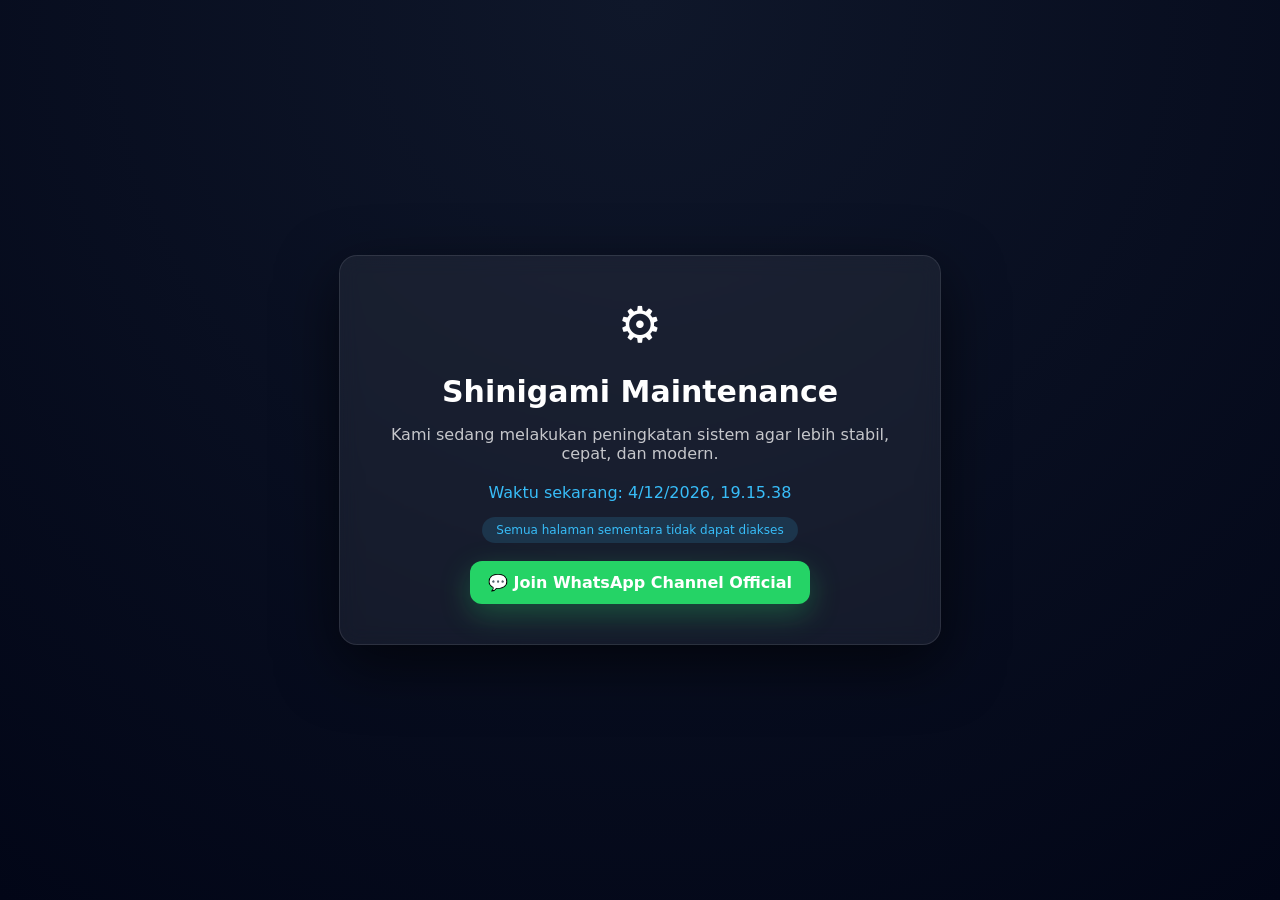
<file: contact/contact.html>
<!DOCTYPE html>
<html lang="id">
<head>
  <meta charset="UTF-8">
  <meta name="viewport" content="width=device-width, initial-scale=1.0">
  <title>Contact</title>

  <link rel="stylesheet" href="../style.css">

  <style>
    .contact-box {
      max-width: 600px;
      margin: auto;
      padding: 20px;
    }

    .contact-card {
      background: rgba(255,255,255,0.05);
      border: 1px solid rgba(255,255,255,0.1);
      border-radius: 16px;
      padding: 20px;
      backdrop-filter: blur(10px);
    }

    .contact-card h1 {
      text-align: center;
      margin-bottom: 10px;
    }

    .contact-card p {
      text-align: center;
      opacity: 0.7;
      margin-bottom: 20px;
    }

    .form-group {
      margin-bottom: 15px;
    }

    .form-group label {
      display: block;
      margin-bottom: 5px;
      font-size: 14px;
      opacity: 0.8;
    }

    .form-group input,
    .form-group textarea {
      width: 100%;
      padding: 10px;
      border-radius: 10px;
      border: 1px solid rgba(255,255,255,0.1);
      background: rgba(0,0,0,0.3);
      color: white;
      outline: none;
    }

    .form-group textarea {
      resize: none;
      height: 120px;
    }

    .btn {
      width: 100%;
      padding: 12px;
      border-radius: 10px;
      border: none;
      background: #38bdf8;
      color: black;
      font-weight: bold;
      cursor: pointer;
      transition: 0.3s;
    }

    .btn:hover {
      background: #0ea5e9;
    }

    .info {
      text-align: center;
      margin-top: 15px;
      font-size: 13px;
      opacity: 0.6;
    }
  </style>
</head>

<body>

  <div class="page-wrapper">

    <div class="contact-box">

      <div class="contact-card">

        <h1>📩 Contact Us</h1>
        <p>Kirim pesan langsung ke email kami</p>

        <!-- FORM MAILTO GMAIL -->
        <form id="contactForm">

          <div class="form-group">
            <label>Nama</label>
            <input type="text" id="name" required>
          </div>

          <div class="form-group">
            <label>Email</label>
            <input type="email" id="email" required>
          </div>

          <div class="form-group">
            <label>Pesan</label>
            <textarea id="message" required></textarea>
          </div>

          <button type="submit" class="btn">Kirim ke Gmail</button>

        </form>

        <div class="info">
          Email akan terbuka di aplikasi Gmail / browser kamu
        </div>

      </div>

    </div>

  </div>

  <!-- MENU SYSTEM DULU -->
<script src="../menu.js"></script>

<!-- BARU MAINTENANCE SYSTEM -->
<script src="../script.js"></script>

  <script>
    document.getElementById("contactForm").addEventListener("submit", function(e) {
      e.preventDefault();

      const name = document.getElementById("name").value;
      const email = document.getElementById("email").value;
      const message = document.getElementById("message").value;

      const subject = encodeURIComponent("Pesan dari " + name);
      const body = encodeURIComponent(
        "Nama: " + name + "\n" +
        "Email: " + email + "\n\n" +
        "Pesan:\n" + message
      );

      // GANTI EMAIL INI DENGAN EMAIL KAMU
      window.location.href = `mailto:wakeoneteam@gmail.com?subject=${subject}&body=${body}`;
    });
  </script>

</body>
</html>
</file>
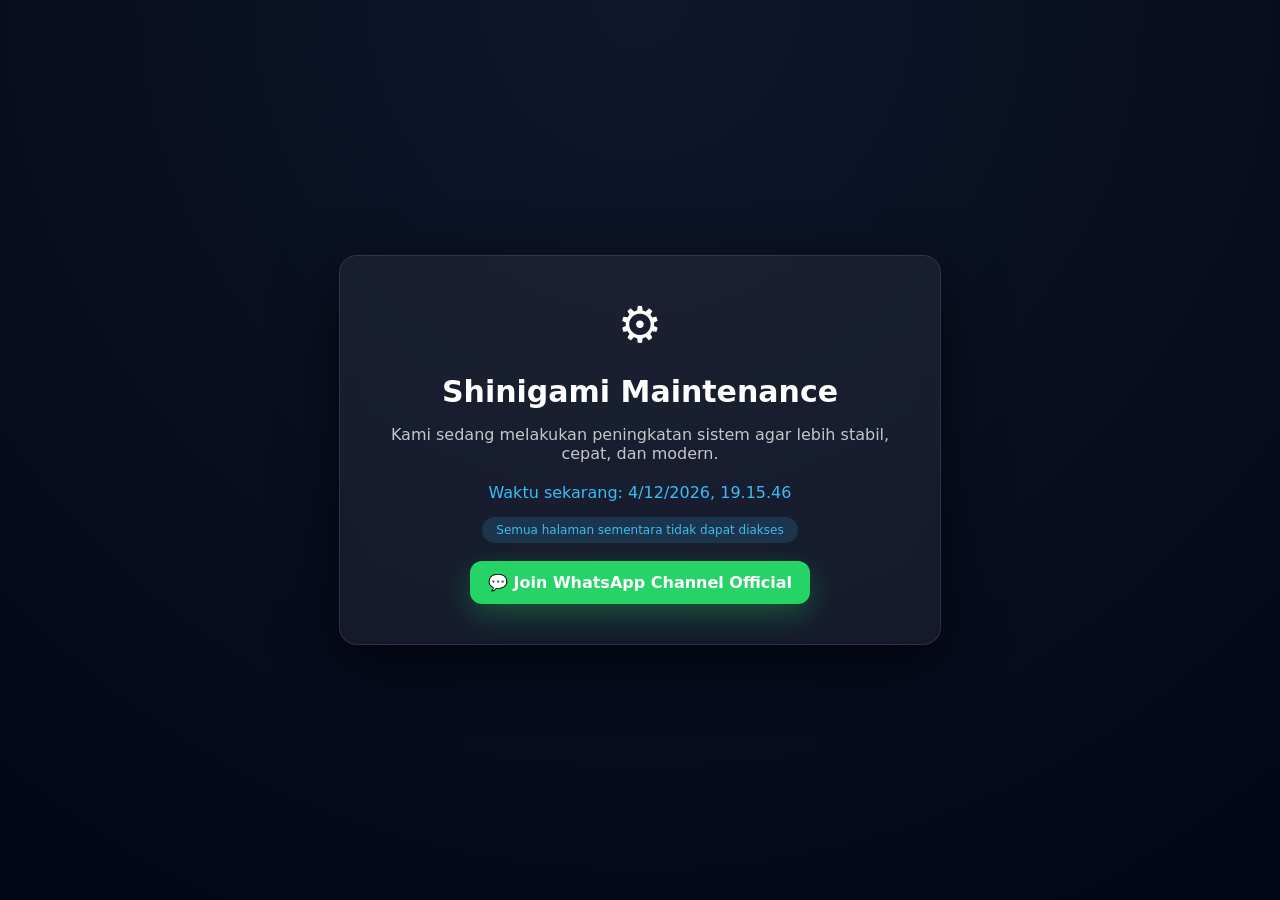
<file: video/video.html>
<!DOCTYPE html>
<html lang="id">
<head>
  <meta charset="UTF-8" />
  <meta name="viewport" content="width=device-width, initial-scale=1.0"/>
  <title>Video Gallery</title>

  <!-- GLOBAL STYLE -->
  <link rel="stylesheet" href="../style.css">

  <style>
    .video-header {
      text-align: center;
      margin-bottom: 30px;
    }

    .video-header h1 {
      font-size: 34px;
      margin-bottom: 8px;
    }

    .video-header p {
      opacity: 0.7;
    }

    /* SEARCH */
    .search-box {
      margin-bottom: 25px;
      display: flex;
      justify-content: center;
    }

    .search-box input {
      width: 100%;
      max-width: 450px;
      padding: 14px;
      border-radius: 12px;
      border: 1px solid rgba(255,255,255,0.1);
      background: rgba(255,255,255,0.05);
      color: white;
      outline: none;
      font-size: 15px;
    }

    /* VIDEO GRID */
    .video-grid {
      display: grid;
      grid-template-columns: repeat(auto-fit, minmax(300px, 1fr));
      gap: 20px;
    }

    .video-card {
      background: rgba(255,255,255,0.05);
      border: 1px solid rgba(255,255,255,0.08);
      border-radius: 18px;
      overflow: hidden;
      transition: 0.3s;
      backdrop-filter: blur(10px);
    }

    .video-card:hover {
      transform: translateY(-5px);
      border-color: #38bdf8;
      box-shadow: 0 15px 40px rgba(0,0,0,0.5);
    }

    .video-card video {
      width: 100%;
      height: 220px;
      object-fit: cover;
      background: black;
    }

    .video-content {
      padding: 15px;
    }

    .video-title {
      font-size: 18px;
      margin-bottom: 8px;
    }

    .video-desc {
      font-size: 14px;
      opacity: 0.7;
      line-height: 1.5;
    }

    .video-footer {
      display: flex;
      justify-content: space-between;
      align-items: center;
      margin-top: 15px;
    }

    .badge-video {
      padding: 5px 10px;
      border-radius: 999px;
      background: rgba(56,189,248,0.15);
      color: #38bdf8;
      font-size: 12px;
    }

    .watch-btn {
      padding: 8px 14px;
      border-radius: 10px;
      background: #38bdf8;
      color: black;
      text-decoration: none;
      font-weight: bold;
      transition: 0.3s;
    }

    .watch-btn:hover {
      background: #0ea5e9;
    }

    /* RESPONSIVE */
    @media(max-width: 768px) {
      .page-wrapper {
        margin-left: 0;
        padding-top: 90px;
      }

      #global-sidebar {
        display: none;
      }

      #global-topbar {
        left: 0;
      }
    }
  </style>
</head>

<body>

  <div class="page-wrapper">

    <!-- HEADER -->
    <div class="video-header">
      <h1>🎬 Video Gallery</h1>
      <p>Kumpulan video modern website system</p>
    </div>

    <!-- SEARCH -->
    <div class="search-box">
      <input
        type="text"
        id="searchVideo"
        placeholder="Cari video..."
      >
    </div>

    <!-- VIDEO GRID -->
    <div class="video-grid" id="videoGrid">

      <!-- CARD -->
      <div class="video-card">
        <video controls>
          <source src="https://www.w3schools.com/html/mov_bbb.mp4" type="video/mp4">
        </video>

        <div class="video-content">
          <div class="video-title">Demo Video 1</div>

          <div class="video-desc">
            Video demo modern UI system dengan kualitas responsive.
          </div>

          <div class="video-footer">
            <div class="badge-video">HD Video</div>

            <a href="#" class="watch-btn">
              ▶ Watch
            </a>
          </div>
        </div>
      </div>

      <!-- CARD -->
      <div class="video-card">
        <video controls>
          <source src="https://www.w3schools.com/html/movie.mp4" type="video/mp4">
        </video>

        <div class="video-content">
          <div class="video-title">Demo Video 2</div>

          <div class="video-desc">
            Tampilan video gallery premium dark SaaS style.
          </div>

          <div class="video-footer">
            <div class="badge-video">Premium</div>

            <a href="#" class="watch-btn">
              ▶ Watch
            </a>
          </div>
        </div>
      </div>

    </div>

  </div>

  <!-- MENU SYSTEM DULU -->
<script src="../menu.js"></script>

<!-- BARU MAINTENANCE SYSTEM -->
<script src="../script.js"></script>

  <!-- SEARCH SCRIPT -->
  <script>
    const searchInput = document.getElementById("searchVideo");

    searchInput.addEventListener("keyup", function() {

      const keyword = this.value.toLowerCase();

      const cards = document.querySelectorAll(".video-card");

      cards.forEach(card => {

        const title = card.querySelector(".video-title")
          .innerText
          .toLowerCase();

        if (title.includes(keyword)) {
          card.style.display = "block";
        } else {
          card.style.display = "none";
        }

      });

    });
  </script>

</body>
</html>
</file>
<file: style.css>
/* =========================
   GLOBAL MAINTENANCE STYLE
   ========================= */

body.maintenance-active {
  overflow: hidden;
}

body.maintenance-active * {
  user-select: none !important;
}

/* lock semua halaman di belakang overlay */
body.maintenance-active > *:not(#maintenance-overlay) {
  pointer-events: none !important;
}

/* overlay tetap bisa diklik */
#maintenance-overlay,
#maintenance-overlay * {
  pointer-events: auto !important;
}

/* OVERLAY FULL SCREEN */
#maintenance-overlay {
  position: fixed;
  inset: 0;
  background: radial-gradient(circle at top, #0f172a, #020617);
  display: flex;
  justify-content: center;
  align-items: center;
  z-index: 999999;
  font-family: system-ui, Arial, sans-serif;
  color: white;
}

/* CARD */
#maintenance-box {
  text-align: center;
  padding: 40px;
  border-radius: 18px;
  background: rgba(255,255,255,0.06);
  border: 1px solid rgba(255,255,255,0.1);
  box-shadow: 0 20px 60px rgba(0,0,0,0.6);
  max-width: 520px;
  width: 90%;
  backdrop-filter: blur(10px);
}

#maintenance-box h1 {
  font-size: 30px;
  margin-bottom: 10px;
}

#maintenance-box p {
  opacity: 0.75;
  margin-bottom: 20px;
}

#maintenance-time {
  font-size: 16px;
  color: #38bdf8;
  margin-top: 10px;
}

.badge {
  display: inline-block;
  margin-top: 15px;
  padding: 6px 14px;
  border-radius: 999px;
  background: rgba(56,189,248,0.15);
  color: #38bdf8;
  font-size: 12px;
}

.icon {
  font-size: 50px;
  margin-bottom: 10px;
}

/* =========================
   GLOBAL LAYOUT (MENU SYSTEM)
   ========================= */

body {
  margin: 0;
  font-family: system-ui, Arial, sans-serif;
  background: radial-gradient(circle at top, #0f172a, #020617);
  color: white;
}

/* =========================
   SIDEBAR
   ========================= */

#global-sidebar {
  position: fixed;
  left: 0;
  top: 0;
  width: 220px;
  height: 100vh;
  background: rgba(2,6,23,0.95);
  border-right: 1px solid rgba(255,255,255,0.08);
  padding: 20px;
  z-index: 10000;
}

#global-sidebar .brand {
  font-size: 18px;
  font-weight: bold;
  margin-bottom: 20px;
}

#global-sidebar .menu {
  display: flex;
  flex-direction: column;
  gap: 10px;
}

.menu-item {
  display: flex;
  align-items: center;
  gap: 10px;
  padding: 10px;
  border-radius: 10px;
  text-decoration: none;
  color: white;
  background: rgba(255,255,255,0.04);
  transition: 0.3s;
}

.menu-item:hover {
  background: rgba(56,189,248,0.2);
  border-left: 3px solid #38bdf8;
}

/* =========================
   TOPBAR
   ========================= */

#global-topbar {
  position: fixed;
  top: 0;
  left: 220px;
  right: 0;
  height: 60px;
  background: rgba(2,6,23,0.95);
  border-bottom: 1px solid rgba(255,255,255,0.08);
  display: flex;
  justify-content: space-between;
  align-items: center;
  padding: 0 20px;
  z-index: 9999;
}

/* =========================
   PAGE SHIFT CONTENT
   ========================= */

.page-wrapper {
  margin-left: 220px;
  padding-top: 80px;
  padding: 30px;
}

/* =========================
   DISABLE MODE (MAINTENANCE)
   ========================= */

body.menu-disabled #global-sidebar,
body.menu-disabled #global-topbar {
  opacity: 0.3;
  pointer-events: none;
}

/* =========================
   WHATSAPP BUTTON
   ========================= */

.wa-button {
  display: inline-block;
  margin-top: 18px;
  padding: 12px 18px;
  border-radius: 12px;
  background: #25D366;
  color: white;
  text-decoration: none;
  font-weight: bold;
  transition: 0.3s;
  box-shadow: 0 10px 30px rgba(37,211,102,0.3);
}

.wa-button:hover {
  transform: translateY(-2px);
  background: #1ebe5d;
  box-shadow: 0 15px 35px rgba(37,211,102,0.45);
}
</file>
